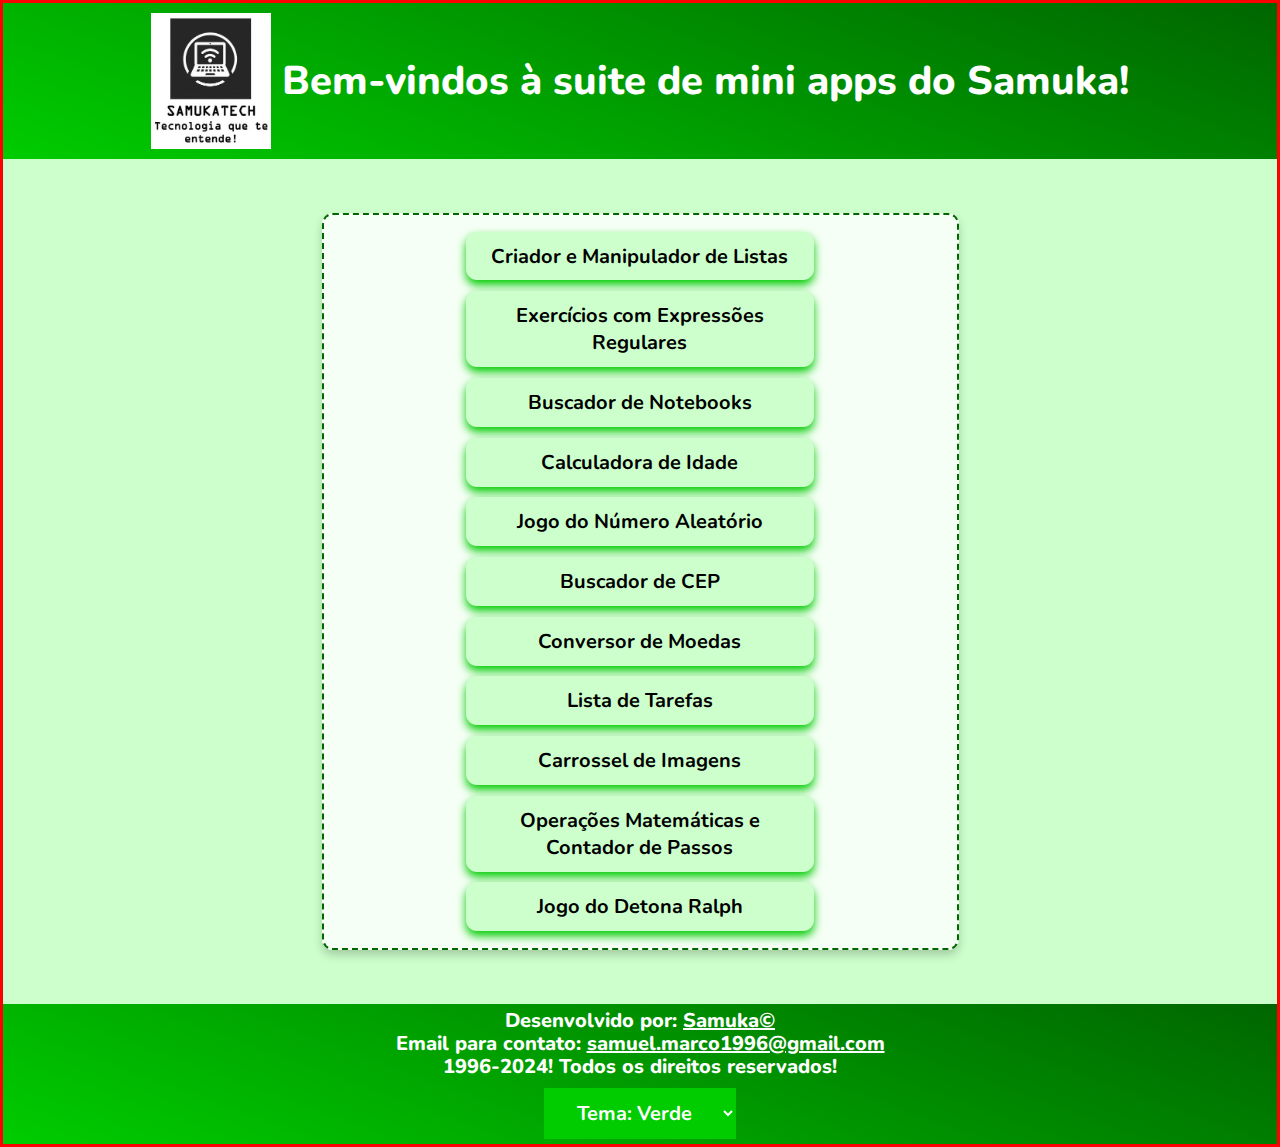
<file: index.html>
<!DOCTYPE html>
<html lang="pt-BR">
  <head>
    <meta charset="UTF-8" />
    <meta name="viewport" content="width=device-width, initial-scale=1.0" />
    <meta http-equiv="X-UA-Compatible" content="IE=edge" />
    <meta
      name="description"
      content="Neste web app compartilho meu conhecimento e progresso em desenvolvimento front-end!"
    />
    <link rel="stylesheet" href="./css/main-styles.css" />
    <script type="module" src="./js/main.js"></script>
    <title>Mini Apps do Samuka</title>
  </head>
  <body class="nunito-font red-border-3px">
    <div id="main-div">
      <header>
        <div>
          <a id="my-logo-clickable"
            ><img
              id="my-logo"
              src="./imgs/my-logo.jpg"
              alt="samukatech-logo"
              title="Samukatech: Tecnologia que te entende!"
          /></a>
        </div>
        <div>
          <a id="main-title">Bem-vindos à suite de mini apps do Samuka!</a>
        </div>
      </header>
      <main>
        <section id="app-div">
          <div class="app-buttons-div">
            <button class="app-buttons" title="Criador e Manipulador de Listas">
              Criador e Manipulador de Listas
            </button>
            <button
              class="app-buttons"
              title="Exercícios com Expressões Regulares"
            >
              Exercícios com Expressões Regulares
            </button>
            <button class="app-buttons" title="Buscador de Notebooks">
              Buscador de Notebooks
            </button>
            <button class="app-buttons" title="Calculadora de Idade">
              Calculadora de Idade
            </button>
            <button class="app-buttons" title="Jogo do Número Aleatório">
              Jogo do Número Aleatório
            </button>
            <button class="app-buttons" title="Buscador de CEP">
              Buscador de CEP
            </button>
            <button class="app-buttons" title="Conversor de Moedas">
              Conversor de Moedas
            </button>
            <button class="app-buttons" title="Lista de Tarefas">
              Lista de Tarefas
            </button>
            <button class="app-buttons" title="Carrossel de Imagens">
              Carrossel de Imagens
            </button>
            <button
              class="app-buttons"
              title="Operações Matemáticas e Contador de Passos"
            >
              Operações Matemáticas e Contador de Passos
            </button>
            <button class="app-buttons" title="Jogo do Detona Ralph">
              Jogo do Detona Ralph
            </button>
          </div>
        </section>
      </main>
      <footer>
        <div id="credits-div">
          <span
            >Desenvolvido por:
            <a
              href="https://github.com/Samukamarco1996/mini-apps-samuka"
              target="_blank"
              >Samuka&copy;</a
            ></span
          >
          <span
            >Email para contato:
            <a href="mailto:samuel.marco1996@gmail.com"
              >samuel.marco1996@gmail.com</a
            ></span
          ><span>1996-2024! Todos os direitos reservados!</span>
        </div>
        <div id="themes-div">
          <select id="themes-select">
            <option value="green" selected>Tema: Verde</option>
            <option value="blue">Tema: Azul</option>
            <option value="red">Tema: Vermelho</option>
            <option value="purple">Tema: Roxo</option>
            <option value="gray">Tema: Cinza</option>
          </select>
        </div>
      </footer>
    </div>
  </body>
</html>
</file>
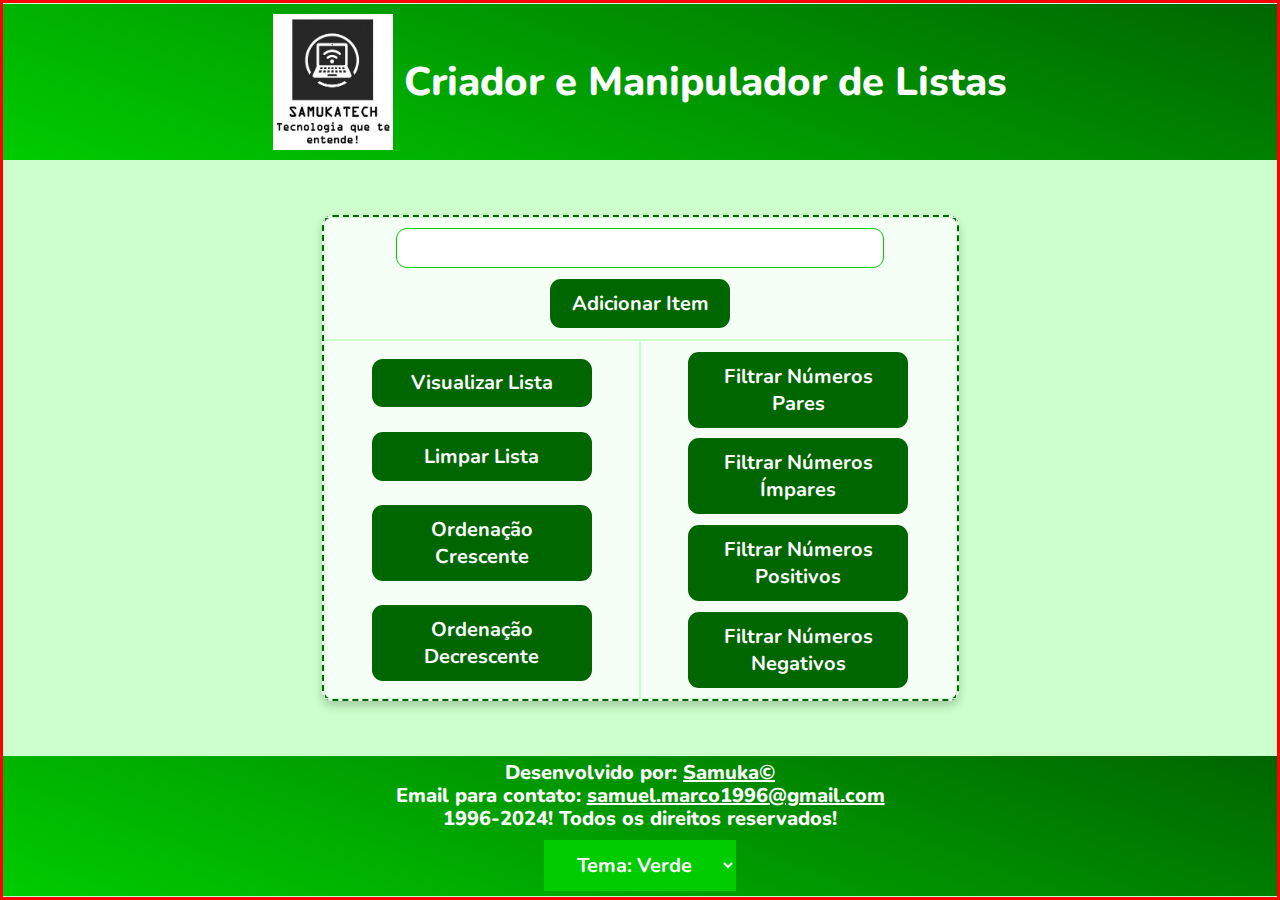
<file: html/app-page-0.html>
<!DOCTYPE html>
<html lang="pt-BR">
  <head>
    <meta charset="UTF-8" />
    <meta name="viewport" content="width=device-width, initial-scale=1.0" />
    <meta http-equiv="X-UA-Compatible" content="IE=edge" />
    <meta name="description" content="Criador e Manipulador de Listas" />
    <link rel="stylesheet" href="../css/main-styles.css" />
    <link rel="stylesheet" href="../css/apps-styles/app-page-0.css" />
    <script type="module" src="../js/main.js"></script>
    <script type="module" src="../js/modules/app-page-0.js"></script>
    <title>Criador e Manipulador de Listas</title>
  </head>
  <body class="nunito-font red-border-3px">
    <div id="main-div">
      <header>
        <div>
          <a id="my-logo-clickable"
            ><img
              id="my-logo"
              src="../imgs/my-logo.jpg"
              alt="samukatech-logo"
              title="Clique aqui para retornar à página inicial"
          /></a>
        </div>
        <div>
          <a id="main-title" title="Clique aqui para recarregar esta página"
            >Criador e Manipulador de Listas</a
          >
        </div>
      </header>
      <main>
        <section id="app-div">
          <div>
            <input type="text" />
            <button title="Adicione até 50 itens, no máximo">
              Adicionar Item
            </button>
          </div>
          <div>
            <div>
              <button>Visualizar Lista</button><button>Limpar Lista</button
              ><button title="Esta função funciona apenas com palavras e nomes">
                Ordenação Crescente</button
              ><button title="Esta função funciona apenas com palavras e nomes">
                Ordenação Decrescente
              </button>
            </div>
            <div>
              <button title="Esta função funciona apenas com números">
                Filtrar Números Pares
              </button>
              <button title="Esta função funciona apenas com números">
                Filtrar Números Ímpares</button
              ><button title="Esta função funciona apenas com números">
                Filtrar Números Positivos</button
              ><button title="Esta função funciona apenas com números">
                Filtrar Números Negativos
              </button>
            </div>
          </div>
        </section>
      </main>
      <footer>
        <div id="credits-div">
          <span
            >Desenvolvido por:
            <a href="https://github.com/Samukamarco1996/mini-apps-samuka" target="_blank"
              >Samuka&copy;</a
            ></span
          >
          <span
            >Email para contato:
            <a href="mailto:samuel.marco1996@gmail.com"
              >samuel.marco1996@gmail.com</a
            ></span
          ><span>1996-2024! Todos os direitos reservados!</span>
        </div>
        <div id="themes-div">
          <select id="themes-select">
            <option value="green" selected>Tema: Verde</option>
            <option value="blue">Tema: Azul</option>
            <option value="red">Tema: Vermelho</option>
            <option value="purple">Tema: Roxo</option>
            <option value="gray">Tema: Cinza</option>
          </select>
        </div>
      </footer>
    </div>
  </body>
</html>
</file>
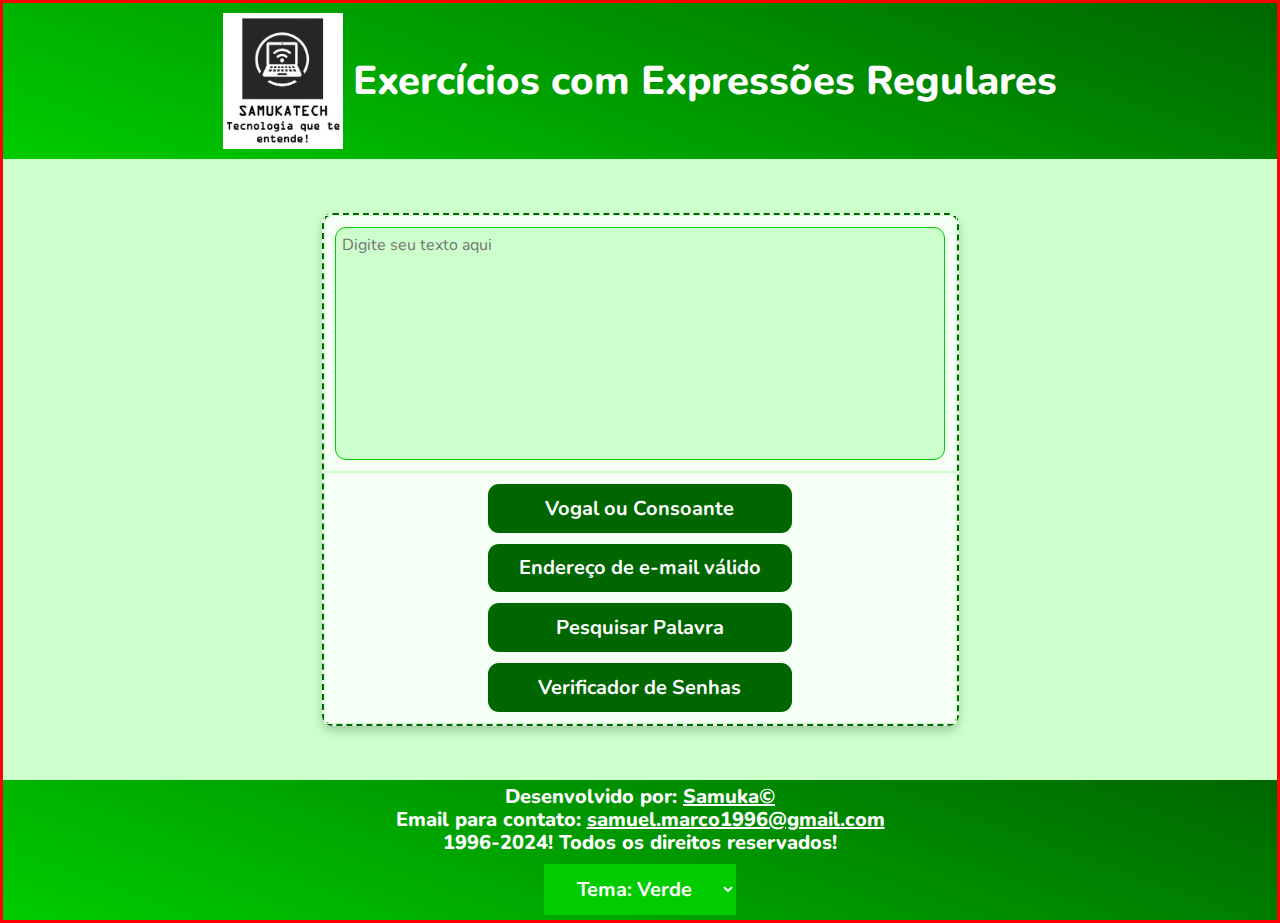
<file: html/app-page-1.html>
<!DOCTYPE html>
<html lang="pt-BR">
  <head>
    <meta charset="UTF-8" />
    <meta name="viewport" content="width=device-width, initial-scale=1.0" />
    <meta http-equiv="X-UA-Compatible" content="IE=edge" />
    <meta name="description" content="Exercícios com Expressões Regulares" />
    <link rel="stylesheet" href="../css/main-styles.css" />
    <link rel="stylesheet" href="../css/apps-styles/app-page-1.css" />
    <script type="module" src="../js/main.js"></script>
    <script type="module" src="../js/modules/app-page-1.js"></script>
    <title>Exercícios com Expressões Regulares</title>
  </head>
  <body class="nunito-font red-border-3px">
    <div id="main-div">
      <header>
        <div>
          <a id="my-logo-clickable"
            ><img
              id="my-logo"
              src="../imgs/my-logo.jpg"
              alt="samukatech-logo"
              title="Clique aqui para retornar à página inicial"
          /></a>
        </div>
        <div>
          <a id="main-title" title="Clique aqui para recarregar esta página"
            >Exercícios com Expressões Regulares</a
          >
        </div>
      </header>
      <main>
        <section id="app-div">
          <div>
            <textarea rows="10" placeholder="Digite seu texto aqui"></textarea>
          </div>
          <div>
            <button
              title="Digite uma letra apenas e verifique se ela é vogal ou consoante"
            >
              Vogal ou Consoante</button
            ><button
              title="Verifique se o endereço de e-mail digitado é um endereço de e-mail válido"
            >
              Endereço de e-mail válido</button
            ><button
              title="Tente encontrar uma determinada palavra ou trecho dentro do texto digitado"
            >
              Pesquisar Palavra</button
            ><button
              title="Verificar se uma senha é forte, de acordo com alguns critérios pré-definidos"
            >
              Verificador de Senhas
            </button>
          </div>
        </section>
      </main>
      <footer>
        <div id="credits-div">
          <span
            >Desenvolvido por:
            <a href="https://github.com/Samukamarco1996/mini-apps-samuka" target="_blank"
              >Samuka&copy;</a
            ></span
          >
          <span
            >Email para contato:
            <a href="mailto:samuel.marco1996@gmail.com"
              >samuel.marco1996@gmail.com</a
            ></span
          ><span>1996-2024! Todos os direitos reservados!</span>
        </div>
        <div id="themes-div">
          <select id="themes-select">
            <option value="green" selected>Tema: Verde</option>
            <option value="blue">Tema: Azul</option>
            <option value="red">Tema: Vermelho</option>
            <option value="purple">Tema: Roxo</option>
            <option value="gray">Tema: Cinza</option>
          </select>
        </div>
      </footer>
    </div>
  </body>
</html>
</file>
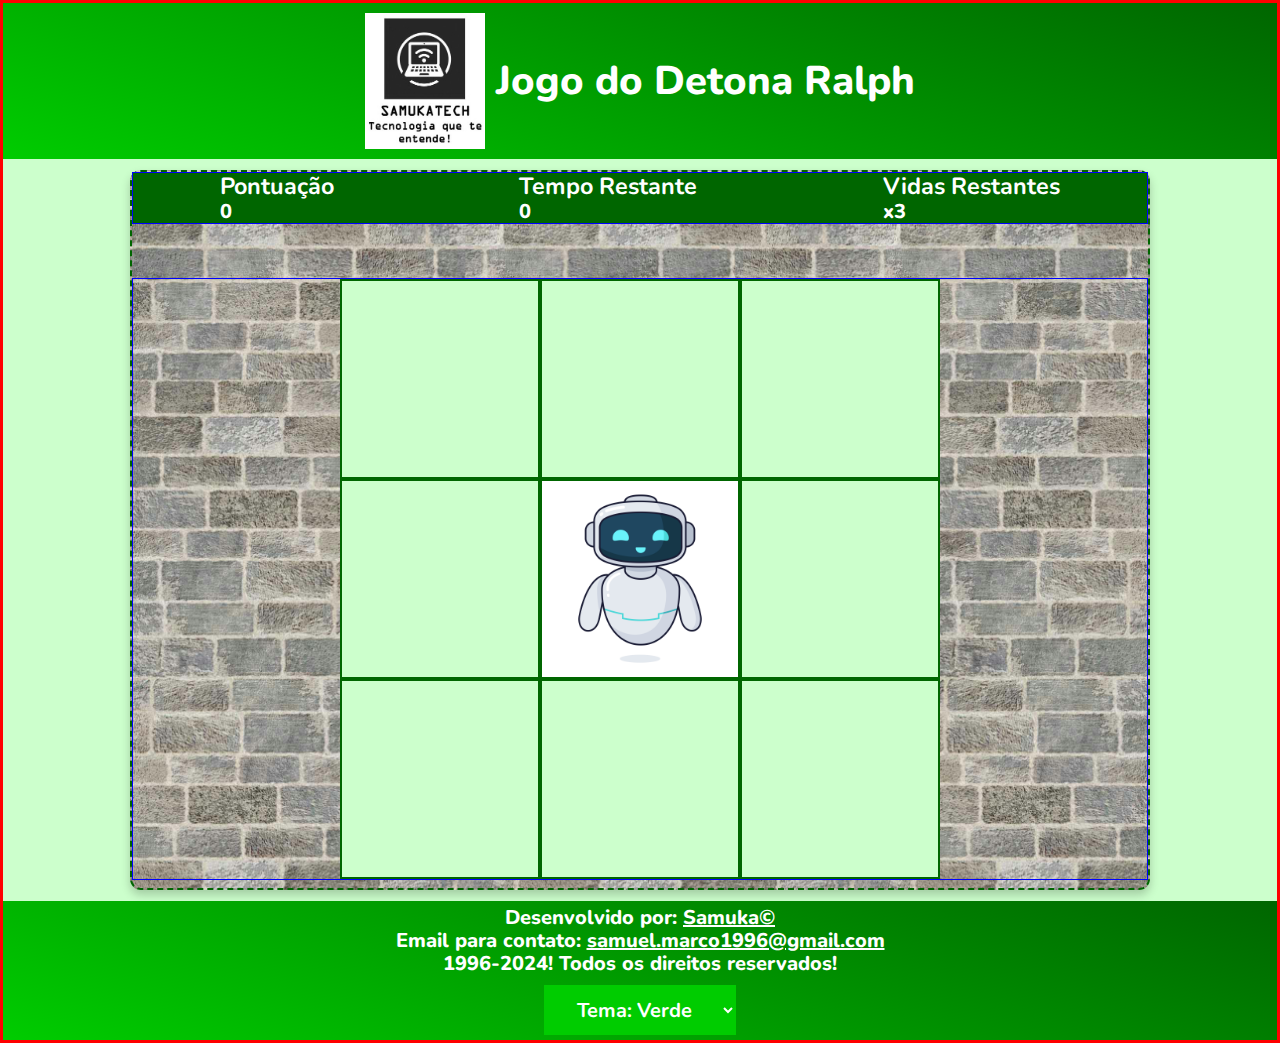
<file: html/app-page-10.html>
<!DOCTYPE html>
<html lang="pt-BR">
  <head>
    <meta charset="UTF-8" />
    <meta name="viewport" content="width=device-width, initial-scale=1.0" />
    <meta http-equiv="X-UA-Compatible" content="IE=edge" />
    <meta name="description" content="Jogo do Detona Ralph" />
    <link rel="stylesheet" href="../css/main-styles.css" />
    <link rel="stylesheet" href="../css/apps-styles/app-page-10.css" />
    <script type="module" src="../js/main.js"></script>
    <script type="module" src="../js/modules/app-page-10.js"></script>
    <title>Jogo do Detona Ralph</title>
  </head>
  <body class="nunito-font red-border-3px">
    <div id="main-div">
      <header>
        <div>
          <a id="my-logo-clickable"
            ><img
              id="my-logo"
              src="../imgs/my-logo.jpg"
              alt="samukatech-logo"
              title="Clique aqui para retornar à página inicial"
          /></a>
        </div>
        <div>
          <a id="main-title" title="Clique aqui para recarregar esta página"
            >Jogo do Detona Ralph</a
          >
        </div>
      </header>
      <main>
        <section id="app-div">
          <div class="blue-border-1px" id="game-status-div">
            <div>
              <h3>Pontuação</h3>
              <p>0</p>
            </div>
            <div>
              <h3>Tempo Restante</h3>
              <p>0</p>
            </div>
            <div>
              <h3>Vidas Restantes</h3>
              <p>x3</p>
            </div>
          </div>
          <div class="blue-border-1px" id="game-main-div">
            <div class="square-row">
              <div class="square"></div>
              <div class="square"></div>
              <div class="square"></div>
            </div>
            <div class="square-row">
              <div class="square"></div>
              <div class="square the-ralph"></div>
              <div class="square"></div>
            </div>
            <div class="square-row">
              <div class="square"></div>
              <div class="square"></div>
              <div class="square"></div>
            </div>
          </div>
        </section>
      </main>
      <footer>
        <div id="credits-div">
          <span
            >Desenvolvido por:
            <a
              href="https://github.com/Samukamarco1996/mini-apps-samuka"
              target="_blank"
              >Samuka&copy;</a
            ></span
          >
          <span
            >Email para contato:
            <a href="mailto:samuel.marco1996@gmail.com"
              >samuel.marco1996@gmail.com</a
            ></span
          ><span>1996-2024! Todos os direitos reservados!</span>
        </div>
        <div id="themes-div">
          <select id="themes-select">
            <option value="green" selected>Tema: Verde</option>
            <option value="blue">Tema: Azul</option>
            <option value="red">Tema: Vermelho</option>
            <option value="purple">Tema: Roxo</option>
            <option value="gray">Tema: Cinza</option>
          </select>
        </div>
      </footer>
    </div>
  </body>
</html>
</file>
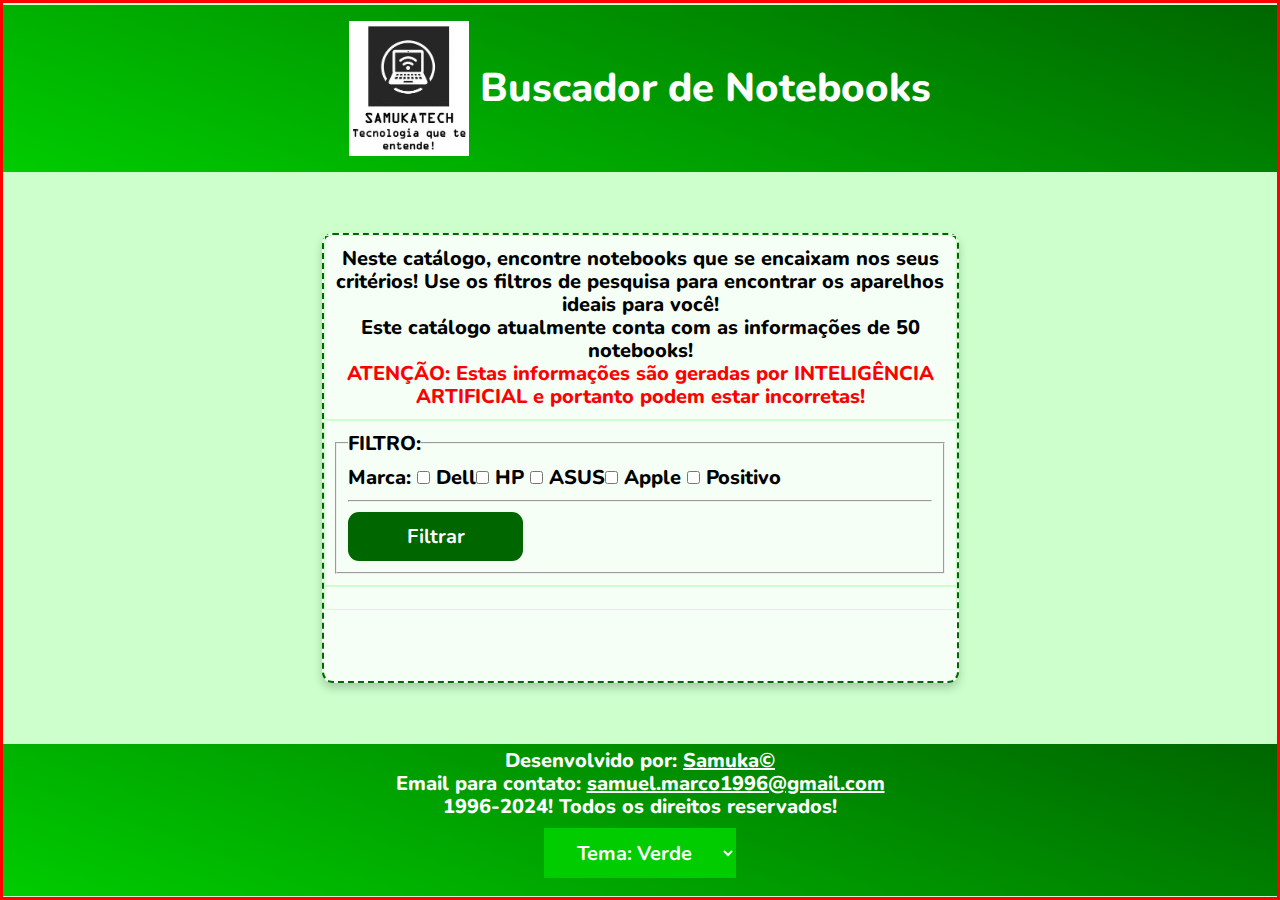
<file: html/app-page-2.html>
<!DOCTYPE html>
<html lang="pt-BR">
  <head>
    <meta charset="UTF-8" />
    <meta name="viewport" content="width=device-width, initial-scale=1.0" />
    <meta http-equiv="X-UA-Compatible" content="IE=edge" />
    <meta name="description" content="Buscador de Notebooks" />
    <link rel="stylesheet" href="../css/main-styles.css" />
    <link rel="stylesheet" href="../css/apps-styles/app-page-2.css" />
    <script type="module" src="../js/main.js"></script>
    <script type="module" src="../js/modules/app-page-2.js"></script>
    <title>Buscador de Notebooks</title>
  </head>
  <body class="nunito-font red-border-3px">
    <div id="main-div">
      <header>
        <div>
          <a id="my-logo-clickable"
            ><img
              id="my-logo"
              src="../imgs/my-logo.jpg"
              alt="samukatech-logo"
              title="Clique aqui para retornar à página inicial"
          /></a>
        </div>
        <div>
          <a id="main-title" title="Clique aqui para recarregar esta página"
            >Buscador de Notebooks</a
          >
        </div>
      </header>
      <main>
        <section id="app-div">
          <div>
            <p>
              Neste catálogo, encontre notebooks que se encaixam nos seus
              critérios! Use os filtros de pesquisa para encontrar os aparelhos
              ideais para você!
            </p>
            <p></p>
            <p>
              ATENÇÃO: Estas informações são geradas por INTELIGÊNCIA ARTIFICIAL
              e portanto podem estar incorretas!
            </p>
          </div>
          <div>
            <fieldset>
              <legend>FILTRO:</legend>
              <p class="filter-section" data-filter="brand">
                Marca: <label><input type="checkbox" value="Dell" /> Dell</label
                ><label><input type="checkbox" value="HP" /> HP</label>
                <label><input type="checkbox" value="ASUS" /> ASUS</label
                ><label><input type="checkbox" value="Apple" /> Apple</label>
                <label
                  ><input type="checkbox" value="Positivo" /> Positivo</label
                >
              </p>
              <hr />
              <p class="filter-section" data-filter="filter">
                <button>Filtrar</button>
              </p>
            </fieldset>
          </div>
          <div></div>
        </section>
      </main>
      <footer>
        <div id="credits-div">
          <span
            >Desenvolvido por:
            <a href="https://github.com/Samukamarco1996/mini-apps-samuka" target="_blank"
              >Samuka&copy;</a
            ></span
          >
          <span
            >Email para contato:
            <a href="mailto:samuel.marco1996@gmail.com"
              >samuel.marco1996@gmail.com</a
            ></span
          ><span>1996-2024! Todos os direitos reservados!</span>
        </div>
        <div id="themes-div">
          <select id="themes-select">
            <option value="green" selected>Tema: Verde</option>
            <option value="blue">Tema: Azul</option>
            <option value="red">Tema: Vermelho</option>
            <option value="purple">Tema: Roxo</option>
            <option value="gray">Tema: Cinza</option>
          </select>
        </div>
      </footer>
    </div>
  </body>
</html>
</file>
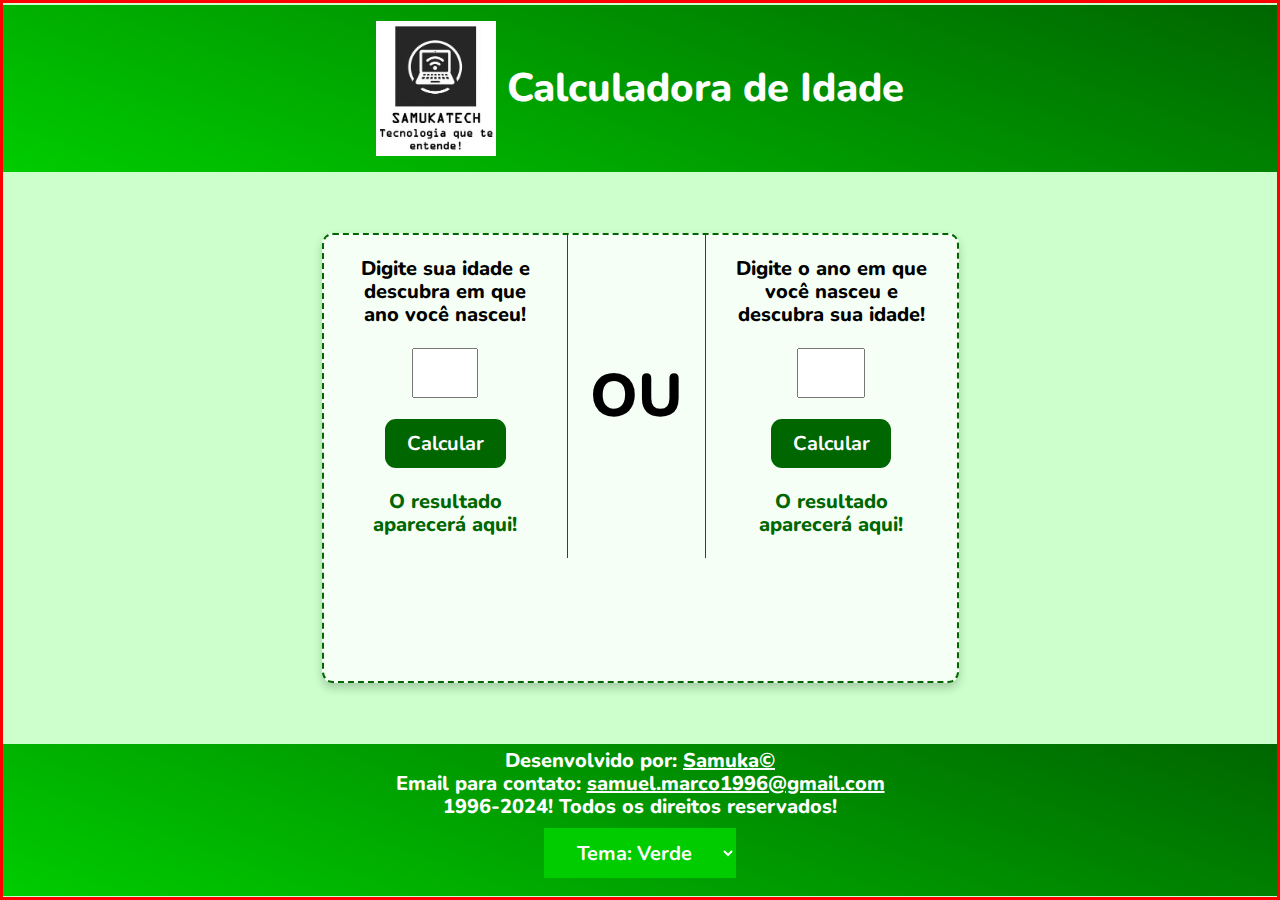
<file: html/app-page-3.html>
<!DOCTYPE html>
<html lang="pt-BR">
  <head>
    <meta charset="UTF-8" />
    <meta name="viewport" content="width=device-width, initial-scale=1.0" />
    <meta http-equiv="X-UA-Compatible" content="IE=edge" />
    <meta name="description" content="Calculadora de Idade" />
    <link rel="stylesheet" href="../css/main-styles.css" />
    <link rel="stylesheet" href="../css/apps-styles/app-page-3.css" />
    <script type="module" src="../js/main.js"></script>
    <script type="module" src="../js/modules/app-page-3.js"></script>
    <title>Calculadora de Idade</title>
  </head>
  <body class="nunito-font red-border-3px">
    <div id="main-div">
      <header>
        <div>
          <a id="my-logo-clickable"
            ><img
              id="my-logo"
              src="../imgs/my-logo.jpg"
              alt="samukatech-logo"
              title="Clique aqui para retornar à página inicial"
          /></a>
        </div>
        <div>
          <a id="main-title" title="Clique aqui para recarregar esta página"
            >Calculadora de Idade</a
          >
        </div>
      </header>
      <main>
        <section id="app-div">
          <div>
            <div>
              <p>Digite sua idade e descubra em que ano você nasceu!</p>
              <input type="number" /><button>Calcular</button>
              <label>O resultado aparecerá aqui!</label>
            </div>
            <div><p>OU</p></div>
            <div>
              <p>Digite o ano em que você nasceu e descubra sua idade!</p>
              <input type="number" /><button>Calcular</button>
              <label>O resultado aparecerá aqui!</label>
            </div>
          </div>
        </section>
      </main>
      <footer>
        <div id="credits-div">
          <span
            >Desenvolvido por:
            <a href="https://github.com/Samukamarco1996/mini-apps-samuka" target="_blank"
              >Samuka&copy;</a
            ></span
          >
          <span
            >Email para contato:
            <a href="mailto:samuel.marco1996@gmail.com"
              >samuel.marco1996@gmail.com</a
            ></span
          ><span>1996-2024! Todos os direitos reservados!</span>
        </div>
        <div id="themes-div">
          <select id="themes-select">
            <option value="green" selected>Tema: Verde</option>
            <option value="blue">Tema: Azul</option>
            <option value="red">Tema: Vermelho</option>
            <option value="purple">Tema: Roxo</option>
            <option value="gray">Tema: Cinza</option>
          </select>
        </div>
      </footer>
    </div>
  </body>
</html>
</file>
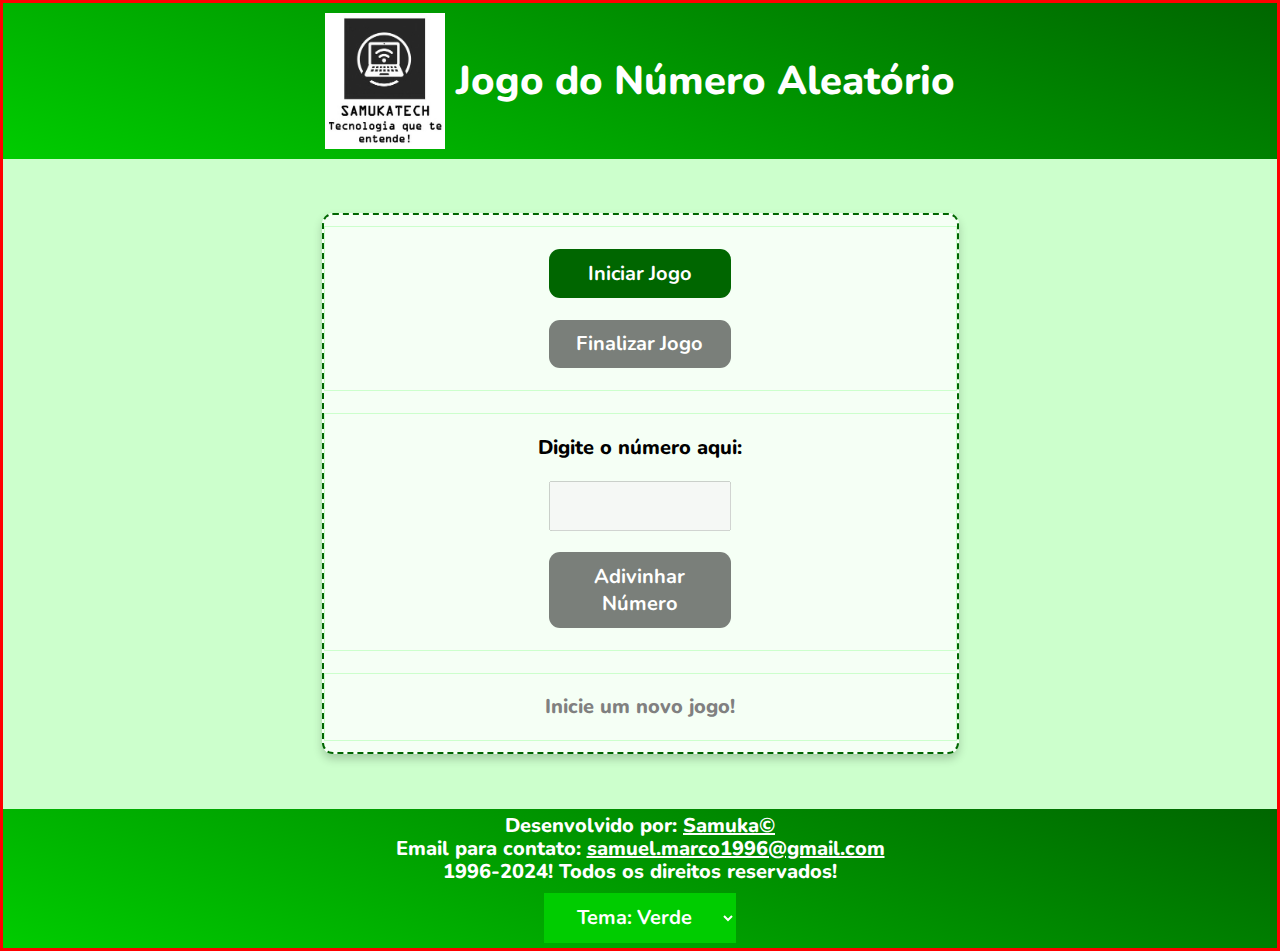
<file: html/app-page-4.html>
<!DOCTYPE html>
<html lang="pt-BR">
  <head>
    <meta charset="UTF-8" />
    <meta name="viewport" content="width=device-width, initial-scale=1.0" />
    <meta http-equiv="X-UA-Compatible" content="IE=edge" />
    <meta name="description" content="Jogo do Número Aleatório" />
    <link rel="stylesheet" href="../css/main-styles.css" />
    <link rel="stylesheet" href="../css/apps-styles/app-page-4.css" />
    <script type="module" src="../js/main.js"></script>
    <script type="module" src="../js/modules/app-page-4.js"></script>
    <title>Jogo do Número Aleatório</title>
  </head>
  <body class="nunito-font red-border-3px">
    <div id="main-div">
      <header>
        <div>
          <a id="my-logo-clickable"
            ><img
              id="my-logo"
              src="../imgs/my-logo.jpg"
              alt="samukatech-logo"
              title="Clique aqui para retornar à página inicial"
          /></a>
        </div>
        <div>
          <a id="main-title" title="Clique aqui para recarregar esta página"
            >Jogo do Número Aleatório</a
          >
        </div>
      </header>
      <main>
        <section id="app-div">
          <div>
            <div>
              <button>Iniciar Jogo</button>
              <button>Finalizar Jogo</button>
            </div>
            <div>
              <p>Digite o número aqui:</p>
              <input type="number" />
              <button>Adivinhar Número</button>
            </div>
            <div>
              <p>Inicie um novo jogo!</p>
              <img
                src="../imgs/apps-imgs/app-page-4-img-001.png"
                alt="right-answer-grinning-face"
              /><img
                src="../imgs/apps-imgs/app-page-4-img-002.png"
                alt="wrong-answer-frowning-face"
              />
            </div>
          </div>
        </section>
      </main>
      <footer>
        <div id="credits-div">
          <span
            >Desenvolvido por:
            <a href="https://github.com/Samukamarco1996/mini-apps-samuka" target="_blank"
              >Samuka&copy;</a
            ></span
          >
          <span
            >Email para contato:
            <a href="mailto:samuel.marco1996@gmail.com"
              >samuel.marco1996@gmail.com</a
            ></span
          ><span>1996-2024! Todos os direitos reservados!</span>
        </div>
        <div id="themes-div">
          <select id="themes-select">
            <option value="green" selected>Tema: Verde</option>
            <option value="blue">Tema: Azul</option>
            <option value="red">Tema: Vermelho</option>
            <option value="purple">Tema: Roxo</option>
            <option value="gray">Tema: Cinza</option>
          </select>
        </div>
      </footer>
    </div>
  </body>
</html>
</file>
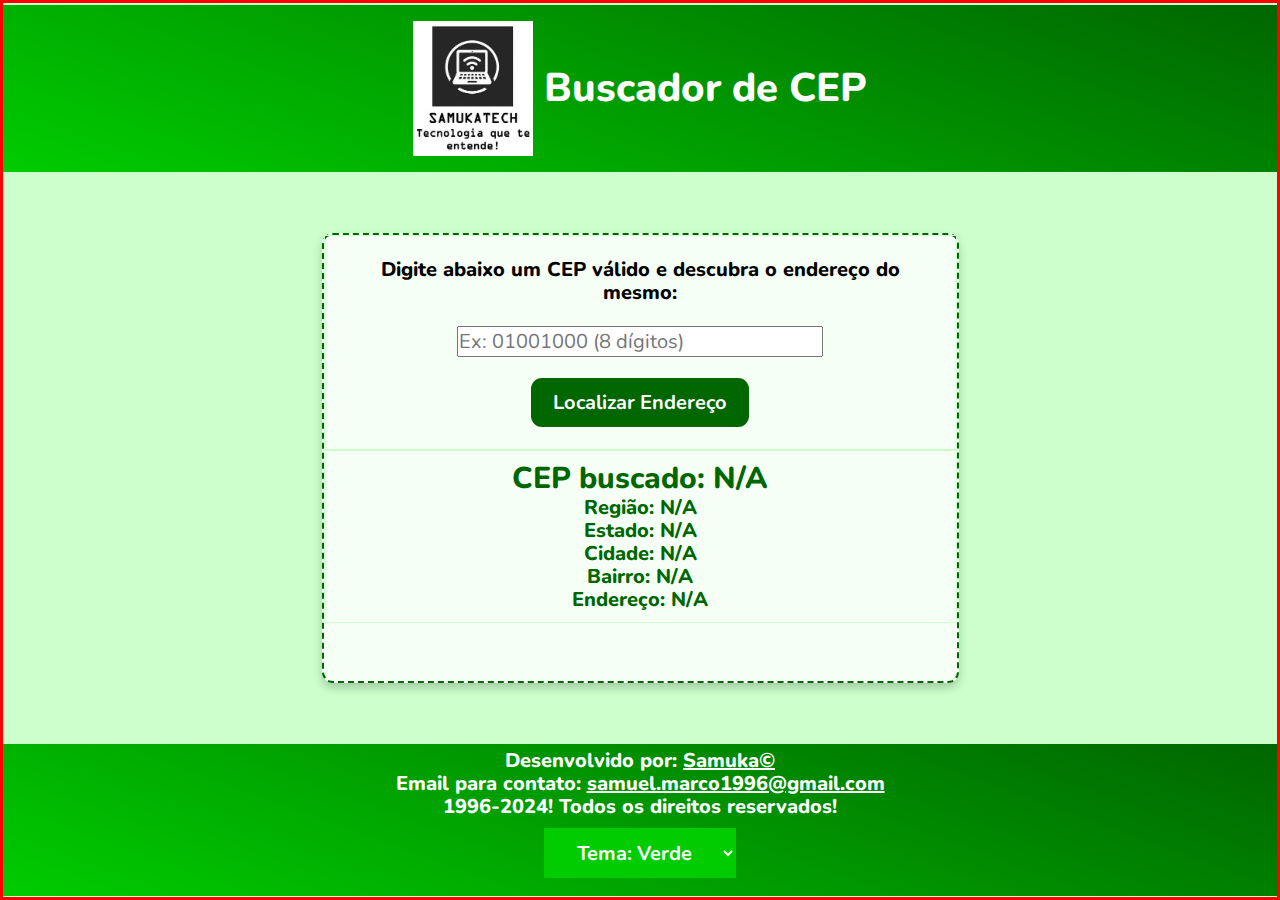
<file: html/app-page-5.html>
<!DOCTYPE html>
<html lang="pt-BR">
  <head>
    <meta charset="UTF-8" />
    <meta name="viewport" content="width=device-width, initial-scale=1.0" />
    <meta http-equiv="X-UA-Compatible" content="IE=edge" />
    <meta name="description" content="Buscador de CEP" />
    <link rel="stylesheet" href="../css/main-styles.css" />
    <link rel="stylesheet" href="../css/apps-styles/app-page-5.css" />
    <script type="module" src="../js/main.js"></script>
    <script type="module" src="../js/modules/app-page-5.js"></script>
    <title>Buscador de CEP</title>
  </head>
  <body class="nunito-font red-border-3px">
    <div id="main-div">
      <header>
        <div>
          <a id="my-logo-clickable"
            ><img
              id="my-logo"
              src="../imgs/my-logo.jpg"
              alt="samukatech-logo"
              title="Clique aqui para retornar à página inicial"
          /></a>
        </div>
        <div>
          <a id="main-title" title="Clique aqui para recarregar esta página"
            >Buscador de CEP</a
          >
        </div>
      </header>
      <main>
        <section id="app-div">
          <div>
            <p>Digite abaixo um CEP válido e descubra o endereço do mesmo:</p>
            <input type="number" placeholder="Ex: 01001000 (8 dígitos)" />
            <button>Localizar Endereço</button>
          </div>
          <div>
            <p></p>
            <p></p>
          </div>
        </section>
      </main>
      <footer>
        <div id="credits-div">
          <span
            >Desenvolvido por:
            <a href="https://github.com/Samukamarco1996/mini-apps-samuka" target="_blank"
              >Samuka&copy;</a
            ></span
          >
          <span
            >Email para contato:
            <a href="mailto:samuel.marco1996@gmail.com"
              >samuel.marco1996@gmail.com</a
            ></span
          ><span>1996-2024! Todos os direitos reservados!</span>
        </div>
        <div id="themes-div">
          <select id="themes-select">
            <option value="green" selected>Tema: Verde</option>
            <option value="blue">Tema: Azul</option>
            <option value="red">Tema: Vermelho</option>
            <option value="purple">Tema: Roxo</option>
            <option value="gray">Tema: Cinza</option>
          </select>
        </div>
      </footer>
    </div>
  </body>
</html>
</file>
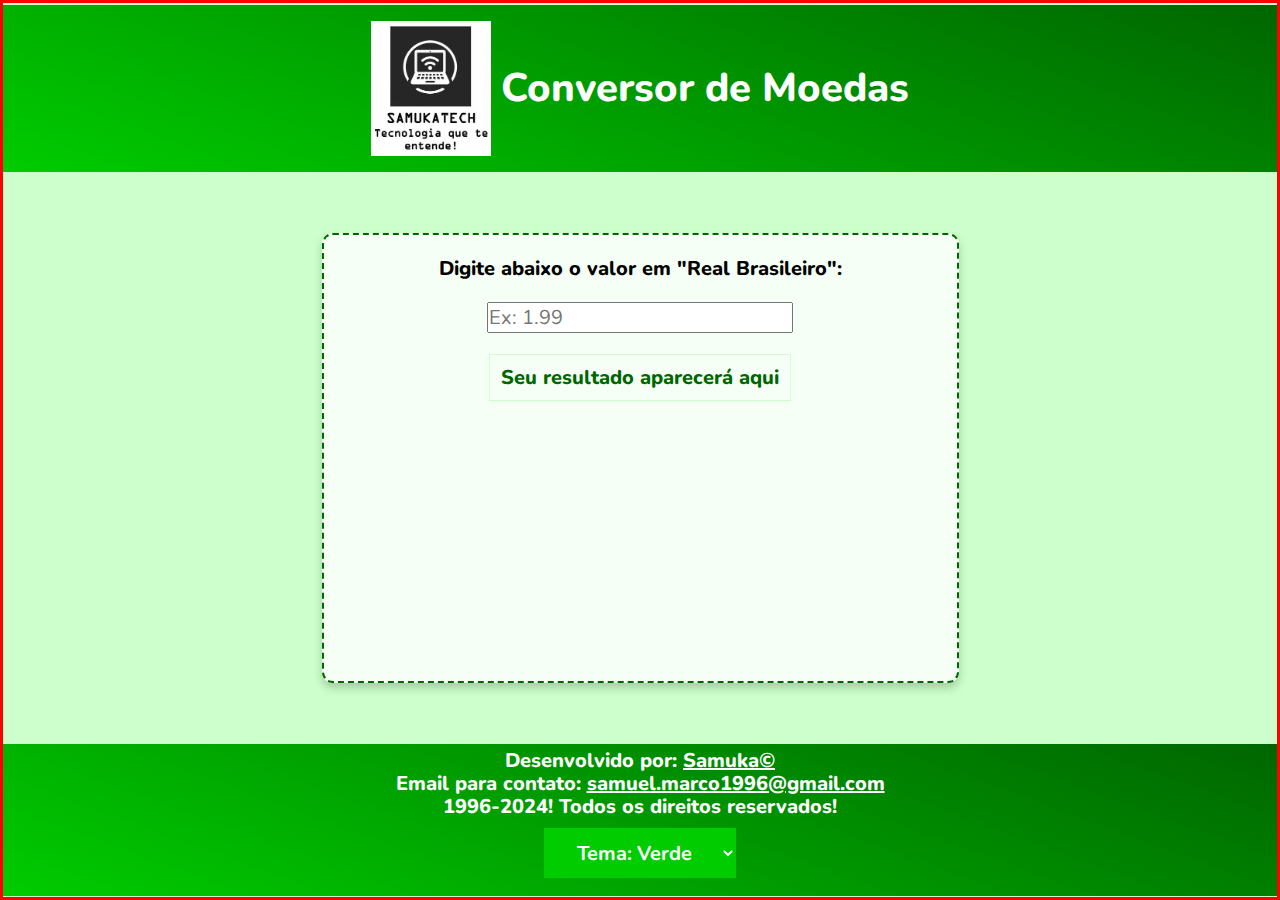
<file: html/app-page-6.html>
<!DOCTYPE html>
<html lang="pt-BR">
  <head>
    <meta charset="UTF-8" />
    <meta name="viewport" content="width=device-width, initial-scale=1.0" />
    <meta http-equiv="X-UA-Compatible" content="IE=edge" />
    <meta name="description" content="Conversor de Moedas" />
    <link rel="stylesheet" href="../css/main-styles.css" />
    <link rel="stylesheet" href="../css/apps-styles/app-page-6.css" />
    <script type="module" src="../js/main.js"></script>
    <script type="module" src="../js/modules/app-page-6.js"></script>
    <title>Conversor de Moedas</title>
  </head>
  <body class="nunito-font red-border-3px">
    <div id="main-div">
      <header>
        <div>
          <a id="my-logo-clickable"
            ><img
              id="my-logo"
              src="../imgs/my-logo.jpg"
              alt="samukatech-logo"
              title="Clique aqui para retornar à página inicial"
          /></a>
        </div>
        <div>
          <a id="main-title" title="Clique aqui para recarregar esta página"
            >Conversor de Moedas</a
          >
        </div>
      </header>
      <main>
        <section id="app-div">
          <div>
            <p>Digite abaixo o valor em "Real Brasileiro":</p>
            <input type="number" placeholder="Ex: 1.99" />
            <p>Seu resultado aparecerá aqui</p>
          </div>
        </section>
      </main>
      <footer>
        <div id="credits-div">
          <span
            >Desenvolvido por:
            <a
              href="https://github.com/Samukamarco1996/mini-apps-samuka"
              target="_blank"
              >Samuka&copy;</a
            ></span
          >
          <span
            >Email para contato:
            <a href="mailto:samuel.marco1996@gmail.com"
              >samuel.marco1996@gmail.com</a
            ></span
          ><span>1996-2024! Todos os direitos reservados!</span>
        </div>
        <div id="themes-div">
          <select id="themes-select">
            <option value="green" selected>Tema: Verde</option>
            <option value="blue">Tema: Azul</option>
            <option value="red">Tema: Vermelho</option>
            <option value="purple">Tema: Roxo</option>
            <option value="gray">Tema: Cinza</option>
          </select>
        </div>
      </footer>
    </div>
  </body>
</html>
</file>
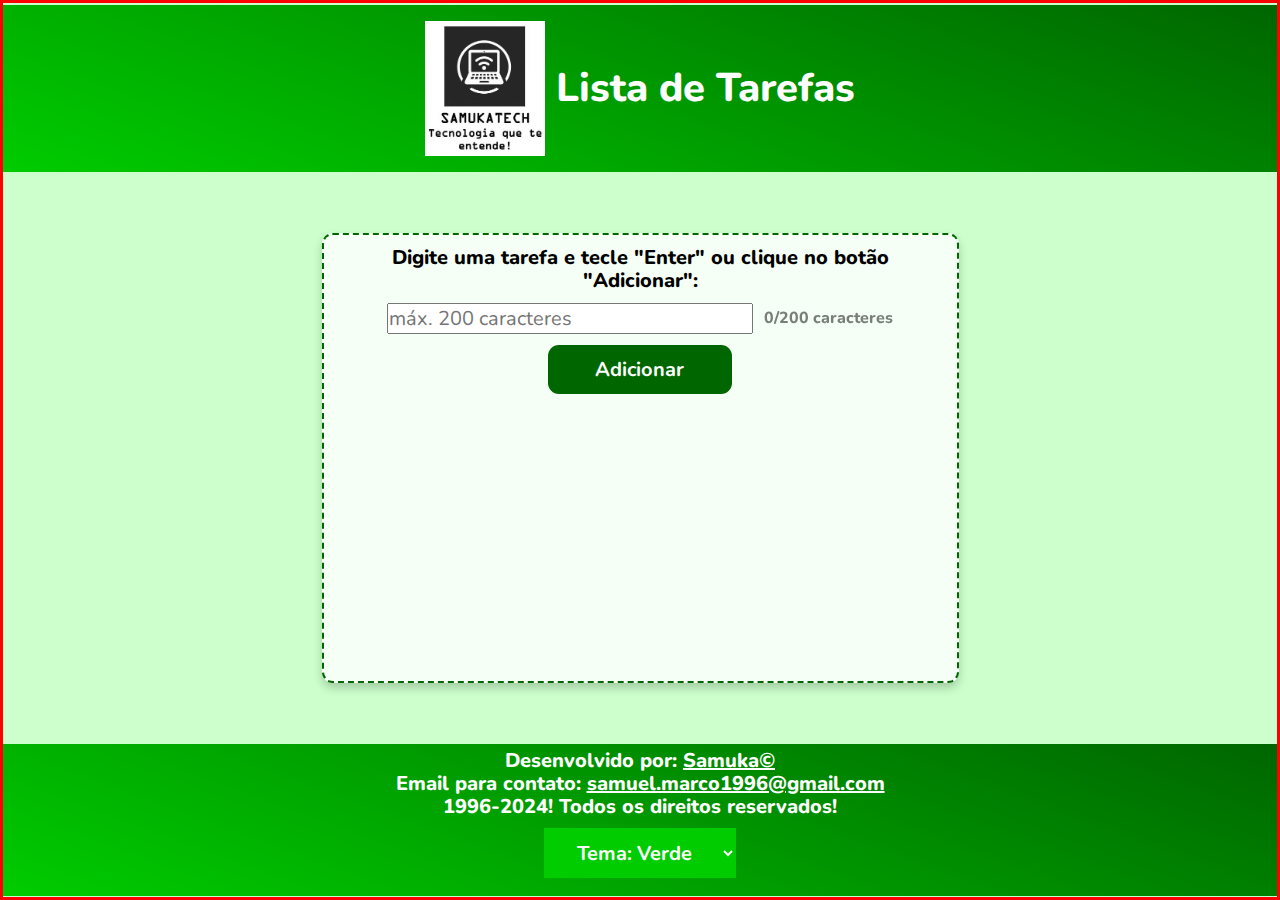
<file: html/app-page-7.html>
<!DOCTYPE html>
<html lang="pt-BR">
  <head>
    <meta charset="UTF-8" />
    <meta name="viewport" content="width=device-width, initial-scale=1.0" />
    <meta http-equiv="X-UA-Compatible" content="IE=edge" />
    <meta name="description" content="Lista de Tarefas" />
    <link rel="stylesheet" href="../css/main-styles.css" />
    <link rel="stylesheet" href="../css/apps-styles/app-page-7.css" />
    <script type="module" src="../js/main.js"></script>
    <script type="module" src="../js/modules/app-page-7.js"></script>
    <title>Lista de Tarefas</title>
  </head>
  <body class="nunito-font red-border-3px">
    <div id="main-div">
      <header>
        <div>
          <a id="my-logo-clickable"
            ><img
              id="my-logo"
              src="../imgs/my-logo.jpg"
              alt="samukatech-logo"
              title="Clique aqui para retornar à página inicial"
          /></a>
        </div>
        <div>
          <a id="main-title" title="Clique aqui para recarregar esta página"
            >Lista de Tarefas</a
          >
        </div>
      </header>
      <main>
        <section id="app-div">
          <div>
            <p>
              Digite uma tarefa e tecle "Enter" ou clique no botão "Adicionar":
            </p>
          </div>
          <div>
            <input type="text" placeholder="máx. 200 caracteres" />
            <p>0/200 caracteres</p>
            <button>Adicionar</button>
          </div>
          <div id="tasks-list"></div>
        </section>
      </main>
      <footer>
        <div id="credits-div">
          <span
            >Desenvolvido por:
            <a
              href="https://github.com/Samukamarco1996/mini-apps-samuka"
              target="_blank"
              >Samuka&copy;</a
            ></span
          >
          <span
            >Email para contato:
            <a href="mailto:samuel.marco1996@gmail.com"
              >samuel.marco1996@gmail.com</a
            ></span
          ><span>1996-2024! Todos os direitos reservados!</span>
        </div>
        <div id="themes-div">
          <select id="themes-select">
            <option value="green" selected>Tema: Verde</option>
            <option value="blue">Tema: Azul</option>
            <option value="red">Tema: Vermelho</option>
            <option value="purple">Tema: Roxo</option>
            <option value="gray">Tema: Cinza</option>
          </select>
        </div>
      </footer>
    </div>
  </body>
</html>
</file>
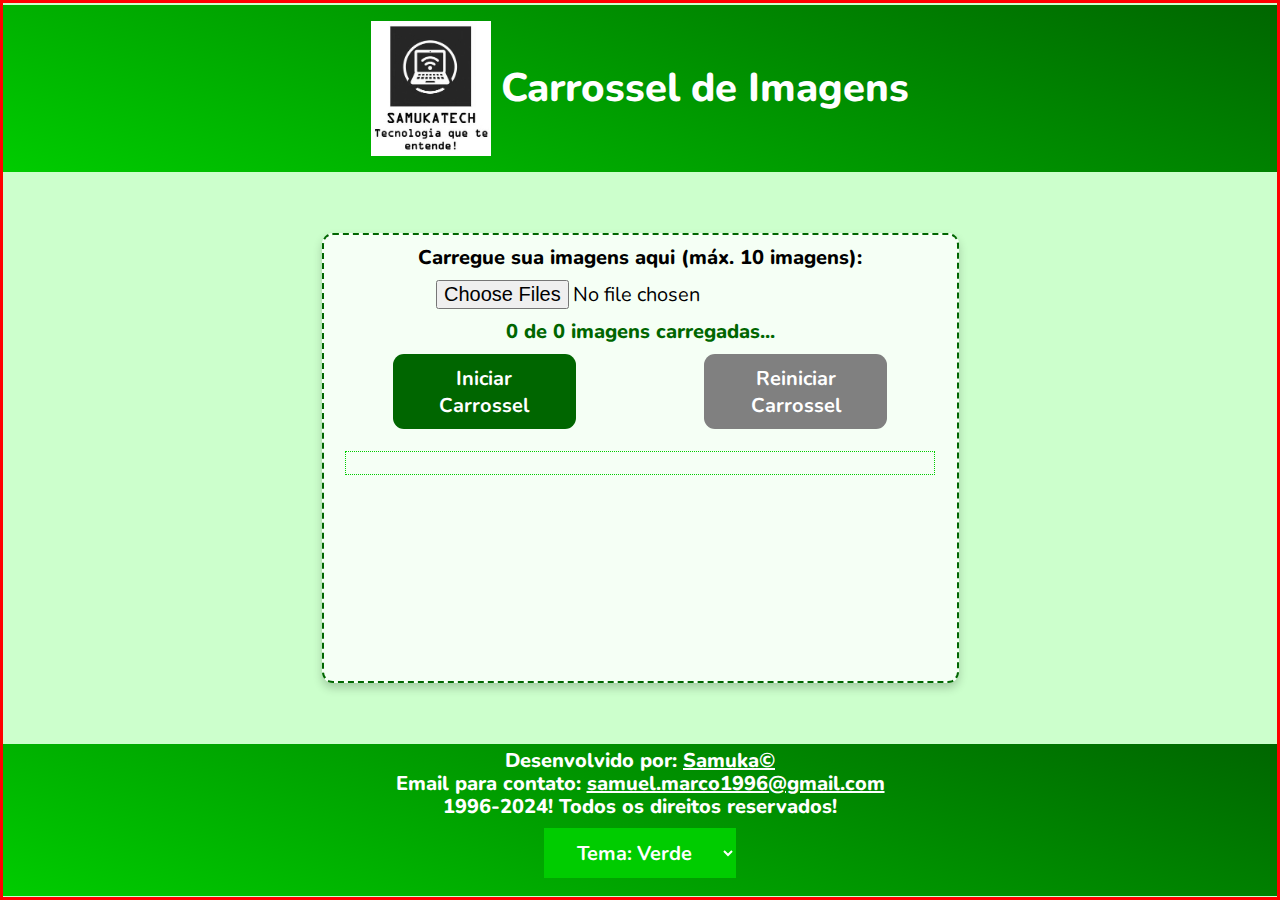
<file: html/app-page-8.html>
<!DOCTYPE html>
<html lang="pt-BR">
  <head>
    <meta charset="UTF-8" />
    <meta name="viewport" content="width=device-width, initial-scale=1.0" />
    <meta http-equiv="X-UA-Compatible" content="IE=edge" />
    <meta name="description" content="Carrossel de Imagens" />
    <link rel="stylesheet" href="../css/main-styles.css" />
    <link rel="stylesheet" href="../css/apps-styles/app-page-8.css" />
    <script type="module" src="../js/main.js"></script>
    <script type="module" src="../js/modules/app-page-8.js"></script>
    <title>Carrossel de Imagens</title>
  </head>
  <body class="nunito-font red-border-3px">
    <div id="main-div">
      <header>
        <div>
          <a id="my-logo-clickable"
            ><img
              id="my-logo"
              src="../imgs/my-logo.jpg"
              alt="samukatech-logo"
              title="Clique aqui para retornar à página inicial"
          /></a>
        </div>
        <div>
          <a id="main-title" title="Clique aqui para recarregar esta página"
            >Carrossel de Imagens</a
          >
        </div>
      </header>
      <main>
        <section id="app-div">
          <div>
            <p>Carregue sua imagens aqui (máx. 10 imagens):</p>
            <input type="file" accept="image/*" multiple />
            <p>0 de 0 imagens carregadas...</p>
          </div>
          <div>
            <button>Iniciar Carrossel</button
            ><button>Reiniciar Carrossel</button>
          </div>
          <div id="gallery"></div>
        </section>
      </main>
      <footer>
        <div id="credits-div">
          <span
            >Desenvolvido por:
            <a
              href="https://github.com/Samukamarco1996/mini-apps-samuka"
              target="_blank"
              >Samuka&copy;</a
            ></span
          >
          <span
            >Email para contato:
            <a href="mailto:samuel.marco1996@gmail.com"
              >samuel.marco1996@gmail.com</a
            ></span
          ><span>1996-2024! Todos os direitos reservados!</span>
        </div>
        <div id="themes-div">
          <select id="themes-select">
            <option value="green" selected>Tema: Verde</option>
            <option value="blue">Tema: Azul</option>
            <option value="red">Tema: Vermelho</option>
            <option value="purple">Tema: Roxo</option>
            <option value="gray">Tema: Cinza</option>
          </select>
        </div>
      </footer>
    </div>
  </body>
</html>
</file>
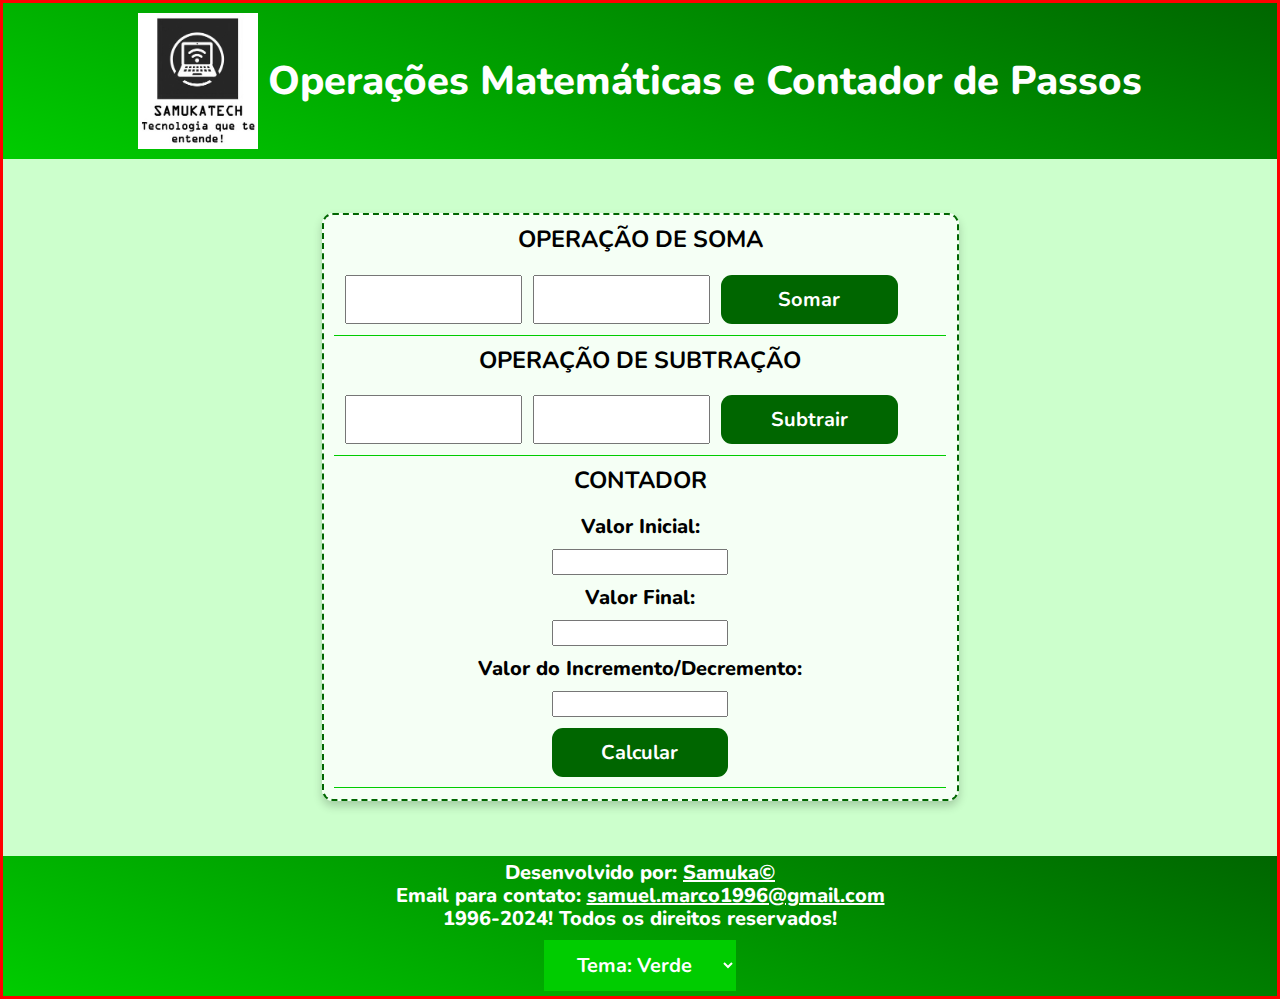
<file: html/app-page-9.html>
<!DOCTYPE html>
<html lang="pt-BR">
  <head>
    <meta charset="UTF-8" />
    <meta name="viewport" content="width=device-width, initial-scale=1.0" />
    <meta http-equiv="X-UA-Compatible" content="IE=edge" />
    <meta
      name="description"
      content="Operações Matemáticas e Contador de Passos"
    />
    <link rel="stylesheet" href="../css/main-styles.css" />
    <link rel="stylesheet" href="../css/apps-styles/app-page-9.css" />
    <script type="module" src="../js/main.js"></script>
    <script type="module" src="../js/modules/app-page-9.js"></script>
    <title>Operações Matemáticas e Contador de Passos</title>
  </head>
  <body class="nunito-font red-border-3px">
    <div id="main-div">
      <header>
        <div>
          <a id="my-logo-clickable"
            ><img
              id="my-logo"
              src="../imgs/my-logo.jpg"
              alt="samukatech-logo"
              title="Clique aqui para retornar à página inicial"
          /></a>
        </div>
        <div>
          <a id="main-title" title="Clique aqui para recarregar esta página"
            >Operações Matemáticas e Contador de Passos</a
          >
        </div>
      </header>
      <main>
        <section id="app-div">
          <h3>OPERAÇÃO DE SOMA</h3>
          <div class="operations-section">
            <input type="number" /><input type="number" /><button>Somar</button>
          </div>
          <h3>OPERAÇÃO DE SUBTRAÇÃO</h3>
          <div class="operations-section">
            <input type="number" /><input type="number" /><button>
              Subtrair
            </button>
          </div>
          <h3>CONTADOR</h3>
          <div class="operations-section">
            <p>Valor Inicial:</p>
            <input type="number" />
            <p>Valor Final:</p>
            <input type="number" />
            <p>Valor do Incremento/Decremento:</p>
            <input type="number" /><button>Calcular</button>
          </div>
        </section>
      </main>
      <footer>
        <div id="credits-div">
          <span
            >Desenvolvido por:
            <a
              href="https://github.com/Samukamarco1996/mini-apps-samuka"
              target="_blank"
              >Samuka&copy;</a
            ></span
          >
          <span
            >Email para contato:
            <a href="mailto:samuel.marco1996@gmail.com"
              >samuel.marco1996@gmail.com</a
            ></span
          ><span>1996-2024! Todos os direitos reservados!</span>
        </div>
        <div id="themes-div">
          <select id="themes-select">
            <option value="green" selected>Tema: Verde</option>
            <option value="blue">Tema: Azul</option>
            <option value="red">Tema: Vermelho</option>
            <option value="purple">Tema: Roxo</option>
            <option value="gray">Tema: Cinza</option>
          </select>
        </div>
      </footer>
    </div>
  </body>
</html>
</file>
<file: css/main-styles.css>
/* VARIABLES IMPORT */
@import "./variables.css";
@import "./fonts.css";

/* TEMPORARY STYLING (FOR CSS TESTS) */
.red-border-3px {
  border: 3px solid red;
}

.green-border-2px {
  border: 2px solid green;
}

.blue-border-1px {
  border: 1px solid blue;
}

/* ANIMATIONS */
@keyframes loading-dom {
  from {
    opacity: 0;
  }
  to {
    opacity: 1;
  }
}

/* CSS INITIAL RESET */
* {
  margin: 0;
  padding: 0;
  box-sizing: border-box;
}

* > a {
  color: white;
  text-decoration: none;
  cursor: pointer;
}

/* INITIAL STYLING */
html {
  width: 100vw;
  min-height: 100dvh;
}

body {
  width: 100%;
  min-height: 100dvh;
  display: flex;
  align-items: center;
}

html,
body {
  width: 100%;
  font-size: 20px;
  line-height: 1.15;
  background-color: var(--main-color-light);
  color: white;
  animation: loading-dom 1s ease-in;
}

header {
  order: 1;
  display: flex;
  justify-content: center;
  align-items: center;
  gap: var(--average-unit);
  font-size: 2rem;
  text-align: center;
}

footer {
  order: 3;
  display: flex;
  flex-direction: column;
  align-items: center;
}

/* MAIN DIV */
#main-div {
  width: 100%;
  min-height: 99dvh;
  display: flex;
  flex-flow: column wrap;
  justify-content: space-around;
}

#main-div > * {
  width: 100%;
  flex: 1 1 100%;
}

#main-div > header,
footer {
  background: linear-gradient(
    200deg,
    var(--main-color-dark),
    var(--main-color-medium)
  );
}

main {
  order: 2;
  display: flex;
  justify-content: center;
  align-items: center;
}

/* HEADER TAG */
#my-logo {
  width: 120px;
  height: auto;
  object-fit: cover;
  margin-top: 10px;
  filter: grayscale(100%);
  transition: transform 0.2s ease;
}

#my-logo:hover {
  cursor: pointer;
  transform: scale(1.1);
  filter: grayscale(0%);
}

#main-title {
  transition: transform 0.2s ease;
}

#main-title:hover {
  text-decoration: underline;
}

/* FOOTER TAG */
#credits-div,
#themes-div {
  display: flex;
  flex-direction: column;
  align-items: center;
  text-align: center;
  margin: 5px;
}

#credits-div a {
  text-decoration: underline;
}

#themes-div select {
  width: 100%;
  font-family: "Nunito", sans-serif;
  font-weight: bold;
  font-size: 1rem;
  text-align: center;
  background-color: var(--main-color-medium);
  border: none;
  color: inherit;
  cursor: pointer;
  padding: var(--average-unit);
  transition: background-color 0.2s, color 0.2s;
}

#themes-div select:hover {
  background-color: rgba(255, 255, 255, 0.2);
}

#themes-div select option {
  color: black;
}

/* MAIN TAG */
#app-div {
  color: black;
  width: 50%;
  min-height: 50dvh;
  background: rgba(255, 255, 255, 0.8);
  border: 2.5px dashed var(--main-color-dark);
  border-radius: var(--average-unit);
  box-shadow: 0 5px 10px rgba(0, 0, 0, 0.2);
  margin: calc(var(--average-unit) * 5);
}

.app-buttons-div {
  width: 60%;
  padding: calc(var(--average-unit) * 1.5);
  color: black;
  display: flex;
  flex-flow: column wrap;
  margin: auto auto;
  justify-content: space-around;
  align-items: center;
  align-content: space-around;
  gap: var(--average-unit);
}

.app-buttons {
  width: 100%;
  padding: var(--average-unit) calc(var(--average-unit) * 2);
  font-family: "Nunito";
  font-size: 1rem;
  color: black;
  font-weight: bold;
  background-color: var(--main-color-light);
  border: none;
  border-radius: var(--average-unit);
  cursor: pointer;
  box-shadow: 0 5px 10px var(--main-color-medium);
}

.app-buttons:hover {
  background-color: var(--main-color-medium);
  color: white;
  box-shadow: 0 10px 15px var(--main-color-dark);
}

.app-buttons:active {
  box-shadow: 0 10px 15px var(--main-color-dark);
}

/* SCREEN VARIATION - MEDIUM SCREENS */
@media all and (min-width: 700px) and (max-width: 1000px) {
  html,
  body {
    font-size: 18px;
  }

  .app-buttons-div {
    width: 70%;
  }
}

/* SCREEN VARIATION -  SMALL SCREENS*/
@media all and (max-width: 699px) {
  html,
  body {
    font-size: 16px;
  }

  header {
    order: 1;
    display: flex;
    flex-direction: column;
    align-content: center;
    font-size: 1.5rem;
    text-align: center;
  }

  #my-logo {
    width: 100px;
  }

  #app-div {
    width: 80%;
    margin: calc(var(--average-unit) * 2.5);
  }

  .app-buttons-div {
    width: 80%;
    padding: var(--average-unit);
  }

  .app-buttons {
    padding: calc(var(--average-unit) * 2) calc(var(--average-unit) * 4);
  }
}
</file>
<file: css/apps-styles/app-page-0.css>
/* VARIABLES IMPORT */
@import "../variables.css";
@import "../fonts.css";

#app-div > div:nth-of-type(1) {
  width: 100%;
  padding: var(--average-unit);
  border: 1px solid var(--main-color-light);
  display: flex;
  flex-direction: column;
  justify-content: space-around;
  align-items: center;
  text-align: center;
  gap: var(--average-unit);
}

#app-div > div:nth-of-type(2) {
  width: 100%;
  display: flex;
  justify-content: space-around;
}

#app-div > div:nth-of-type(2) > div {
  width: 50%;
  border: 1px solid var(--main-color-light);
  padding: var(--average-unit);
  display: flex;
  flex-direction: column;
  justify-content: space-around;
  align-items: center;
  gap: var(--average-unit);
}

#app-div > div:nth-of-type(2) > div button {
  width: 75%;
}

#app-div input {
  width: 80%;
  font-family: "Nunito";
  font-size: 1rem;
  padding: calc(var(--average-unit) / 2);
  border-radius: var(--average-unit);
  border: 1px solid var(--main-color-medium);
  outline: none;
  transition: border 0.2s ease;
}

#app-div input:focus {
  border-color: var(--main-color-dark);
}

#app-div button {
  background-color: var(--main-color-dark);
  font-family: "Nunito";
  font-size: 1rem;
  font-weight: bold;
  color: white;
  padding: var(--average-unit) calc(var(--average-unit) * 2);
  border: none;
  border-radius: var(--average-unit);
  cursor: pointer;
}

/* SCREEN VARIATION -  SMALL SCREENS*/
@media all and (max-width: 699px) {
  #app-div > div:nth-of-type(2) {
    width: 100%;
    display: flex;
    flex-direction: column;
    align-items: center;
  }

  #app-div > div:nth-of-type(2) > div {
    width: 100%;
  }

  #app-div > div:nth-of-type(2) > div button {
    width: 100%;
  }

  #app-div button {
    padding: calc(var(--average-unit) * 2) calc(var(--average-unit) * 4);
  }
}
</file>
<file: css/apps-styles/app-page-1.css>
/* VARIABLES IMPORT */
@import "../variables.css";
@import "../fonts.css";

#app-div > div:nth-of-type(1) {
  width: 100%;
  padding: var(--average-unit);
  border: 1px solid var(--main-color-light);
  display: flex;
  flex-direction: column;
  justify-content: space-around;
  align-items: center;
  text-align: center;
}

#app-div > div:nth-of-type(2) {
  width: 100%;
  border: 1px solid var(--main-color-light);
  padding: var(--average-unit);
  display: flex;
  flex-direction: column;
  justify-content: space-around;
  align-items: center;
  gap: var(--average-unit);
}

#app-div textarea {
  width: 100%;
  font-family: "Nunito";
  font-size: 0.8rem;
  background-color: var(--main-color-light);
  padding: calc(var(--average-unit) / 2);
  border-radius: var(--average-unit);
  border: 1px solid var(--main-color-medium);
  outline: none;
  transition: border 0.2s ease;
  resize: none;
}

#app-div textarea:focus {
  border-color: var(--main-color-dark);
}

#app-div button {
  background-color: var(--main-color-dark);
  font-family: "Nunito";
  font-size: 1rem;
  font-weight: bold;
  width: 50%;
  color: white;
  padding: var(--average-unit) calc(var(--average-unit) * 2);
  border: none;
  border-radius: var(--average-unit);
  cursor: pointer;
}

/* SCREEN VARIATION -  SMALL SCREENS*/
@media all and (max-width: 699px) {
  #app-div button {
    width: 100%;
    padding: calc(var(--average-unit) * 2) calc(var(--average-unit) * 4);
  }
}
</file>
<file: css/apps-styles/app-page-10.css>
/* VARIABLES IMPORT */
@import "../variables.css";
@import "../fonts.css";

#app-div {
  width: 80%;
  min-height: 80dvh;
  background-image: url("../../imgs/apps-imgs/app-page-10-img-001.jpg");
  background-size: cover;
  margin: var(--average-unit);
  gap: var(--average-unit);
  display: flex;
  align-items: center;
  flex-direction: column;
}

#game-status-div,
#game-main-div {
  width: 100%;
}

#game-status-div {
  display: flex;
  flex-flow: row wrap;
  justify-content: space-around;
  align-items: center;
  gap: var(--average-unit);
  background-color: var(--main-color-dark);
  color: white;
}

#game-main-div {
  width: 100%;
  margin-top: calc(var(--average-unit) * 4);
  display: flex;
  flex-flow: column;
  align-items: center;
}

.square-row {
  display: flex;
}

.square {
  width: 200px;
  height: 200px;
  border: 2px solid var(--main-color-dark);
  background-color: var(--main-color-light);
}

.the-ralph {
  background-image: url("../../imgs/apps-imgs/app-page-10-img-002.jpg");
  background-size: cover;
}

/* SCREEN VARIATION - MEDIUM SCREENS */
@media all and (min-width: 700px) and (max-width: 1000px) {
  .square {
    width: 150px;
    height: 150px;
  }
}

/* SCREEN VARIATION -  SMALL SCREENS*/
@media all and (max-width: 699px) {
  .square {
    width: 100px;
    height: 100px;
  }
}
</file>
<file: css/apps-styles/app-page-2.css>
/* VARIABLES IMPORT */
@import "../variables.css";
@import "../fonts.css";

#app-div > div:nth-of-type(1) {
  width: 100%;
  padding: var(--average-unit);
  border: 1px solid var(--main-color-light);
  display: flex;
  flex-direction: column;
  justify-content: space-around;
  align-items: center;
  text-align: center;
}

#app-div > div:nth-of-type(1) > p:nth-of-type(3) {
  color: red;
}

#app-div > div:nth-of-type(2) {
  width: 100%;
  border: 1px solid var(--main-color-light);
  padding: var(--average-unit);
  display: flex;
  justify-content: center;
}

#app-div > div:nth-of-type(3) {
  width: 100%;
  border: 1px solid var(--main-color-light);
  padding: var(--average-unit);
  display: flex;
  flex-flow: column wrap;
}

#app-div > div:nth-of-type(3) a:hover {
  text-decoration: underline;
}

#app-div fieldset {
  width: 100%;
  display: flex;
  padding: var(--average-unit);
  flex-direction: column;
  justify-content: space-around;
  gap: var(--average-unit);
}

.filter-section button {
  margin: 0 auto;
  background-color: var(--main-color-dark);
  font-family: "Nunito";
  font-size: 1rem;
  font-weight: bold;
  width: 30%;
  color: white;
  padding: var(--average-unit) calc(var(--average-unit) * 2);
  border: none;
  border-radius: var(--average-unit);
  cursor: pointer;
}

/* SCREEN VARIATION -  SMALL SCREENS*/
@media all and (max-width: 699px) {
  .filter-section button {
    width: 100%;
    padding: calc(var(--average-unit) * 2) calc(var(--average-unit) * 4);
  }
}
</file>
<file: css/apps-styles/app-page-3.css>
/* VARIABLES IMPORT */
@import "../variables.css";
@import "../fonts.css";

#app-div > div {
  display: flex;
  justify-content: space-evenly;
  align-items: stretch;
}

#app-div > div > div {
  display: flex;
  flex-direction: column;
  justify-content: space-between;
  align-items: center;
  text-align: center;
  padding: var(--average-unit);
}

#app-div > div > div > * {
  margin: var(--average-unit);
}

#app-div > div > div:nth-of-type(2) {
  border-left: 1px solid var(--main-color-dark);
  border-right: 1px solid var(--main-color-dark);
  font-size: 3rem;
  display: flex;
  justify-content: center;
  align-items: center;
}

#app-div input {
  height: 50px;
  width: 30%;
  font-family: "Nunito";
  font-size: 1rem;
}

#app-div button {
  background-color: var(--main-color-dark);
  font-family: "Nunito";
  font-size: 1rem;
  font-weight: bold;
  color: white;
  padding: var(--average-unit) calc(var(--average-unit) * 2);
  border: none;
  border-radius: var(--average-unit);
  cursor: pointer;
}

#app-div label {
  color: var(--main-color-dark);
}

/* SCREEN VARIATION -  SMALL SCREENS*/
@media all and (max-width: 699px) {
  #app-div > div {
    display: flex;
    flex-direction: column;
    justify-content: space-around;
    align-items: center;
  }

  #app-div > div > div:nth-of-type(2) {
    border-left: none;
    border-right: none;
    border-top: 1px solid var(--main-color-dark);
    border-bottom: 1px solid var(--main-color-dark);
    font-size: 2rem;
  }

  #app-div input {
    height: 30px;
    width: 60%;
  }

  #app-div button {
    width: 100%;
    padding: calc(var(--average-unit) * 2) calc(var(--average-unit) * 4);
  }
}
</file>
<file: css/apps-styles/app-page-5.css>
/* VARIABLES IMPORT */
@import "../variables.css";
@import "../fonts.css";

#app-div > div:nth-of-type(1) {
  width: 100%;
  display: flex;
  flex-direction: column;
  justify-content: space-between;
  align-items: center;
  text-align: center;
  padding: var(--average-unit);
  border: 1px solid var(--main-color-light);
}

#app-div > div:nth-of-type(1) > * {
  margin: var(--average-unit);
}

#app-div > div:nth-of-type(2) {
  width: 100%;
  display: flex;
  flex-direction: column;
  justify-content: center;
  align-items: center;
  text-align: center;
  padding: var(--average-unit);
  border: 1px solid var(--main-color-light);
}

#app-div input {
  width: 60%;
  font-family: "Nunito";
  font-size: 1rem;
}

#app-div button {
  background-color: var(--main-color-dark);
  font-family: "Nunito";
  font-size: 1rem;
  font-weight: bold;
  color: white;
  padding: var(--average-unit) calc(var(--average-unit) * 2);
  border: none;
  border-radius: var(--average-unit);
  cursor: pointer;
}

#app-div > div:nth-of-type(2) p {
  color: var(--main-color-dark);
}

#app-div > div:nth-of-type(2) p:nth-of-type(1) {
  font-size: 1.5rem;
}

/* SCREEN VARIATION - MEDIUM SCREENS */
@media all and (min-width: 700px) and (max-width: 1000px) {
  #app-div input {
    width: 70%;
  }
}

/* SCREEN VARIATION -  SMALL SCREENS*/
@media all and (max-width: 699px) {
  #app-div > div {
    display: flex;
    flex-direction: column;
    justify-content: space-around;
    align-items: center;
  }

  #app-div input {
    width: 80%;
  }

  #app-div button {
    width: 100%;
    padding: calc(var(--average-unit) * 2) calc(var(--average-unit) * 4);
  }
}
</file>
<file: css/apps-styles/app-page-6.css>
/* VARIABLES IMPORT */
@import "../variables.css";
@import "../fonts.css";

#app-div > div {
  width: 100%;
  display: flex;
  flex-direction: column;
  justify-content: space-between;
  align-items: center;
  text-align: center;
  padding: var(--average-unit);
}

#app-div > div > * {
  margin: var(--average-unit);
}

#app-div > div > p:nth-of-type(2) {
  border: 1px solid var(--main-color-light);
  padding: var(--average-unit);
  color: var(--main-color-dark);
}

#app-div input {
  width: 50%;
  font-family: "Nunito";
  font-size: 1rem;
}

#app-div button {
  background-color: var(--main-color-dark);
  font-family: "Nunito";
  font-size: 1rem;
  font-weight: bold;
  color: white;
  padding: var(--average-unit) calc(var(--average-unit) * 2);
  border: none;
  border-radius: var(--average-unit);
  cursor: pointer;
}

/* SCREEN VARIATION - MEDIUM SCREENS */
@media all and (min-width: 700px) and (max-width: 1000px) {
  #app-div input {
    width: 70%;
  }
}

/* SCREEN VARIATION -  SMALL SCREENS*/
@media all and (max-width: 699px) {
  #app-div > div {
    display: flex;
    flex-direction: column;
    justify-content: space-around;
    align-items: center;
  }

  #app-div input {
    width: 80%;
  }

  #app-div button {
    width: 100%;
    padding: calc(var(--average-unit) * 2) calc(var(--average-unit) * 4);
  }
}
</file>
<file: css/apps-styles/app-page-7.css>
/* VARIABLES IMPORT */
@import "../variables.css";
@import "../fonts.css";

#app-div > div:nth-of-type(1) {
  display: flex;
  flex-flow: row wrap;
  justify-content: center;
  margin: var(--average-unit);
  text-align: center;
}

#app-div > div:nth-of-type(2) {
  display: flex;
  flex-flow: row wrap;
  justify-content: center;
  align-items: center;
  gap: var(--average-unit);
  margin: var(--average-unit);
}

#app-div > div:nth-of-type(2) > input {
  width: 60%;
  font-family: "Nunito";
  font-size: 1rem;
}

#app-div > div:nth-of-type(2) > button {
  width: 30%;
  background-color: var(--main-color-dark);
  font-family: "Nunito";
  font-size: 1rem;
  font-weight: bold;
  color: white;
  padding: var(--average-unit) calc(var(--average-unit) * 2);
  border: none;
  border-radius: var(--average-unit);
  cursor: pointer;
}

#app-div > div:nth-of-type(2) > p {
  opacity: 0.5;
  font-size: 0.8rem;
}

#app-div > div:nth-of-type(3) {
  margin: calc(var(--average-unit) * 2.5);
  display: flex;
  flex-flow: column wrap;
  gap: var(--average-unit);
}

.new-task {
  display: flex;
  justify-content: center;
  flex-flow: row wrap;
  align-items: center;
  background-color: var(--main-color-light);
  border: 1px solid var(--main-color-medium);
  gap: var(--average-unit);
  padding: var(--average-unit);
}

.new-task input[type="checkbox"] {
  width: calc(var(--average-unit) * 2);
  height: calc(var(--average-unit) * 2);
  cursor: pointer;
}

.new-task input[type="checkbox"]:checked + label {
  color: var(--main-color-dark);
  text-decoration: line-through;
}

.new-task label {
  width: 80%;
  word-wrap: break-word;
  overflow-wrap: break-word;
  text-align: left;
  cursor: pointer;
}

.new-task > button {
  background-color: tomato;
  border: none;
  border-radius: var(--average-unit);
}

.new-task > button img {
  width: calc(var(--average-unit) * 5);
  height: calc(var(--average-unit) * 5);
  cursor: pointer;
}

/* SCREEN VARIATION - MEDIUM SCREENS */
@media all and (min-width: 700px) and (max-width: 1000px) {
  #app-div > div:nth-of-type(2) input {
    width: 80%;
  }
}

/* SCREEN VARIATION -  SMALL SCREENS*/
@media all and (max-width: 699px) {
  #app-div > div:nth-of-type(1) {
    display: flex;
  }

  #app-div > div:nth-of-type(2) input {
    width: 100%;
  }

  #app-div > div:nth-of-type(2) button {
    width: 70%;
    padding: calc(var(--average-unit) * 2) calc(var(--average-unit) * 4);
  }

  .new-task input[type="checkbox"] {
    width: calc(var(--average-unit) * 4);
    height: calc(var(--average-unit) * 4);
  }

  .new-task > button img {
    width: calc(var(--average-unit) * 10);
    height: calc(var(--average-unit) * 10);
  }
}
</file>
<file: css/apps-styles/app-page-8.css>
/* VARIABLES IMPORT */
@import "../variables.css";
@import "../fonts.css";

#app-div > div:nth-of-type(1),
#app-div > div:nth-of-type(2) {
  display: flex;
  flex-flow: row wrap;
  justify-content: space-around;
  align-items: center;
  gap: var(--average-unit);
  margin: var(--average-unit);
}

#app-div > div:nth-of-type(1) > p:nth-last-of-type(1) {
  color: var(--main-color-dark);
  text-align: center;
}

#gallery {
  border: 1px dotted var(--main-color-medium);
  margin: calc(var(--average-unit) * 2);
  display: flex;
  flex-flow: row wrap;
  justify-content: space-around;
  align-items: center;
  gap: var(--average-unit);
  padding: var(--average-unit);
}

.pictures {
  max-width: 100%;
  max-height: 300px;
  display: none;
}

#app-div input[type="file"] {
  font-family: "Nunito";
  font-size: 1rem;
}

#app-div button {
  width: 30%;
  background-color: var(--main-color-dark);
  font-family: "Nunito";
  font-size: 1rem;
  font-weight: bold;
  color: white;
  padding: var(--average-unit) calc(var(--average-unit) * 2);
  border: none;
  border-radius: var(--average-unit);
  cursor: pointer;
}

/* SCREEN VARIATION - MEDIUM SCREENS */
@media all and (min-width: 700px) and (max-width: 1000px) {
}

/* SCREEN VARIATION -  SMALL SCREENS*/
@media all and (max-width: 699px) {
  #app-div input {
    width: 100%;
  }

  #app-div button {
    width: 70%;
    padding: calc(var(--average-unit) * 2) calc(var(--average-unit) * 4);
  }

  .pictures {
    max-width: 60%;
  }
}
</file>
<file: css/apps-styles/app-page-9.css>
/* VARIABLES IMPORT */
@import "../variables.css";
@import "../fonts.css";

h3 {
  margin: var(--average-unit);
  text-align: center;
}

.operations-section {
  border-bottom: 1px solid var(--main-color-medium);
  margin: var(--average-unit);
  padding: var(--average-unit);
}

.operations-section:nth-of-type(1),
.operations-section:nth-of-type(2) {
  display: flex;
  flex-flow: row wrap;
  gap: var(--average-unit);
}

.operations-section:nth-of-type(3) {
  display: flex;
  flex-direction: column;
  justify-content: center;
  align-items: center;
  gap: var(--average-unit);
}

#app-div input {
  width: 30%;
  font-family: "Nunito";
  font-size: 0.8rem;
}

#app-div button {
  width: 30%;
  background-color: var(--main-color-dark);
  font-family: "Nunito";
  font-size: 1rem;
  font-weight: bold;
  color: white;
  padding: var(--average-unit) calc(var(--average-unit) * 2);
  border: none;
  border-radius: var(--average-unit);
  cursor: pointer;
}

/* SCREEN VARIATION - MEDIUM SCREENS */
@media all and (min-width: 700px) and (max-width: 1000px) {
}

/* SCREEN VARIATION -  SMALL SCREENS*/
@media all and (max-width: 699px) {
  .operations-section {
    display: flex;
    flex-direction: column;
    justify-content: space-around;
    gap: var(--average-unit);
  }

  #app-div input {
    width: 80%;
  }

  #app-div button {
    width: 60%;
    padding: calc(var(--average-unit) * 2) calc(var(--average-unit) * 4);
  }
}
</file>
<file: css/apps-styles/app-page-4.css>
/* VARIABLES IMPORT */
@import "../variables.css";
@import "../fonts.css";

/* ANIMATIONS */
@keyframes fade {
  from {
    opacity: 0;
  }
  to {
    opacity: 1;
  }
}

.animate-result {
  animation: fade 1s ease-in-out;
}

#app-div > div {
  width: 100%;
  display: flex;
  flex-direction: column;
  justify-content: space-around;
  align-items: center;
}

#app-div > div > div {
  width: 100%;
  display: flex;
  flex-direction: column;
  justify-content: space-between;
  align-items: center;
  text-align: center;
  padding: var(--average-unit);
  border: 1px solid var(--main-color-light);
  margin: var(--average-unit);
}

#app-div > div > div > * {
  margin: var(--average-unit);
}

#app-div > div > div:nth-child(3) img {
  width: 100px;
  height: auto;
  display: none;
}

#app-div input {
  height: 50px;
  width: 30%;
  font-family: "Nunito";
  font-size: 1rem;
}

#app-div button {
  width: 30%;
  background-color: var(--main-color-dark);
  font-family: "Nunito";
  font-size: 1rem;
  font-weight: bold;
  color: white;
  padding: var(--average-unit) calc(var(--average-unit) * 2);
  border: none;
  border-radius: var(--average-unit);
  cursor: pointer;
}

/* SCREEN VARIATION -  SMALL SCREENS*/
@media all and (max-width: 699px) {
  #app-div > div {
    display: flex;
    flex-direction: column;
    justify-content: space-around;
    align-items: center;
  }

  #app-div > div > div:nth-child(3) img {
    width: 80px;
    height: auto;
  }

  #app-div input {
    height: 30px;
    width: 60%;
  }

  #app-div button {
    width: 100%;
    padding: calc(var(--average-unit) * 2) calc(var(--average-unit) * 4);
  }
}
</file>
